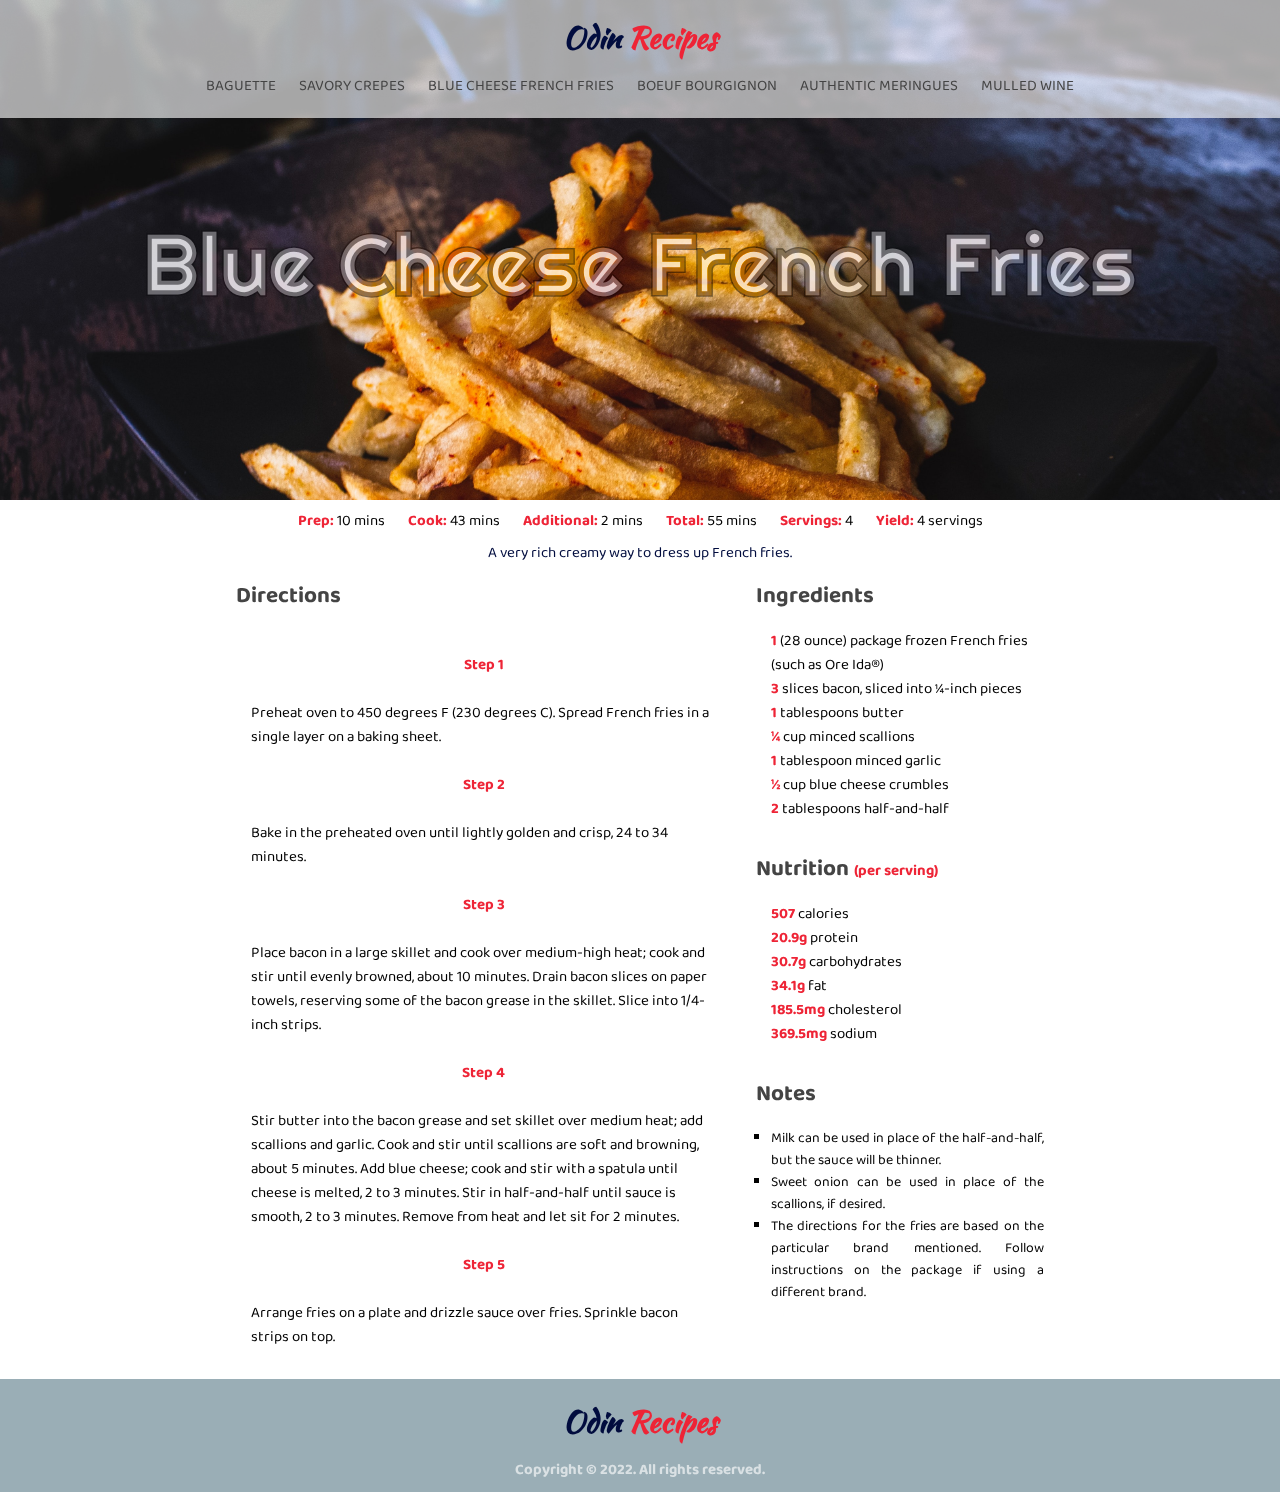
<file: recipes/bc-french-fries.html>
<!DOCTYPE html>
<html lang="en">

<head>
    <meta charset='UTF-8'>
    <meta http-equiv='X-UA-Compatible' content='IE=edge'>
    <meta name='viewport' content='width=device-width, initial-scale=1.0'>
    <title>Odin Recipes</title>
    <link rel='stylesheet' href='/styles/recipes.css'>
    <link rel="preconnect" href="https://fonts.googleapis.com">
    <link rel="preconnect" href="https://fonts.gstatic.com" crossorigin>
    <link href="https://fonts.googleapis.com/css2?family=Baloo+2:wght@400;500;600;700;800&family=Kaushan+Script&family=Righteous&display=swap" rel="stylesheet">
</head>

<body>
    <header>
        <main>
            <div class="main-img3">
                <div class='white-bar'>
                    <div class='wrapper'>

                        <h1><a href=/index.html>Odin <span class='red'>Recipes</span></a></h1>

                        <nav>
                            <ul>
                                <li><a href='french-baguette.html'>Baguette</a></li>
                                <li><a href='french-crepes.html'>Savory Crepes</a></li>
                                <li><a href='bc-french-fries.html'>Blue Cheese French Fries</a></li>
                                <li><a href='boeuf-bourgignon.html'>Boeuf Bourgignon</a></li>
                                <li><a href='french-meringues.html'>Authentic Meringues</a></li>
                                <li><a href='mulled-wine.html'>Mulled Wine</a></li>
                            </ul>
                        </nav>
                    </div>
                </div>
                <div class='wrapper'>
                    <h2>Blue Cheese French Fries</h2>
                </div>
            </div>
        </main>
    </header>

    <section id='prep'>
        <div class='wrapper'>
            <ul>
                <li><span class='red'>Prep:</span> 10 mins</li>
                <li><span class='red'>Cook:</span> 43 mins</li>
                <li><span class='red'>Additional:</span> 2 mins</li>
                <li><span class='red'>Total:</span> 55 mins</li>
                <li><span class='red'>Servings:</span> 4</li>
                <li><span class='red'>Yield:</span> 4 servings</li>
            </ul>
        </div>
        <div class='wrapper'>
            <p>A very rich creamy way to dress up French fries.</p>
        </div>
    </section>

    <div id='ingstenut'>

        <div class='steps'>
            <h2>Directions</h2>
            <ol>
                <li>Preheat oven to 450 degrees F (230 degrees C). Spread French fries in a single layer on a baking sheet.</li>

                <li>Bake in the preheated oven until lightly golden and crisp, 24 to 34 minutes.</li>

                <li>Place bacon in a large skillet and cook over medium-high heat; cook and stir until evenly browned, about 10 minutes. Drain bacon slices on paper towels, reserving some of the bacon grease in the skillet. Slice into 1/4-inch strips.</li>
                <li>Stir butter into the bacon grease and set skillet over medium heat; add scallions and garlic. Cook and stir until scallions are soft and browning, about 5 minutes. Add blue cheese; cook and stir with a spatula until cheese is melted, 2
                    to 3 minutes. Stir in half-and-half until sauce is smooth, 2 to 3 minutes. Remove from heat and let sit for 2 minutes.</li>
                <li>Arrange fries on a plate and drizzle sauce over fries. Sprinkle bacon strips on top.</li>
            </ol>
        </div>

        <div class='ingredients'>
            <h2>Ingredients</h2>
            <ul>
                <li><span class='red'>1</span> (28 ounce) package frozen French fries (such as Ore Ida®)</li>
                <li><span class='red'>3</span> slices bacon, sliced into ¼-inch pieces</li>
                <li><span class='red'>1</span> tablespoons butter</li>
                <li><span class='red'>¼</span> cup minced scallions</li>
                <li><span class='red'>1</span> tablespoon minced garlic</li>
                <li><span class='red'>½</span> cup blue cheese crumbles</li>
                <li><span class='red'>2</span> tablespoons half-and-half</li>
            </ul>
            <div class='clear'></div>
            <div class='nutrition'>
                <h2>Nutrition <span class='red'><small>(per serving)</small></span></h2>
                <ul>
                    <li><span class='red'>507</span> calories</li>
                    <li><span class='red'>20.9g</span> protein</li>
                    <li><span class='red'>30.7g</span> carbohydrates</li>
                    <li><span class='red'>34.1g</span> fat</li>
                    <li><span class='red'>185.5mg</span> cholesterol</li>
                    <li><span class='red'>369.5mg</span> sodium</li>
                </ul>
            </div>
            <div class='clear'></div>
            <div class='note'>
                <h2>Notes</h2>
                <ul>
                    <li>Milk can be used in place of the half-and-half, but the sauce will be thinner.</li>
                    <li>Sweet onion can be used in place of the scallions, if desired.</li>
                    <li>The directions for the fries are based on the particular brand mentioned. Follow instructions on the package if using a different brand.</li>
                </ul>
            </div>
        </div>
    </div>
    <div class='clear'></div>
    <footer>
        <div class='wrapper'>
            <h1><a href=/index.html>Odin <span class='red'>Recipes</span></a></h1>
            <div class='copyright'>Copyright © 2022. All rights reserved.</div>
        </div>
    </footer>

</body>

</html>
</file>
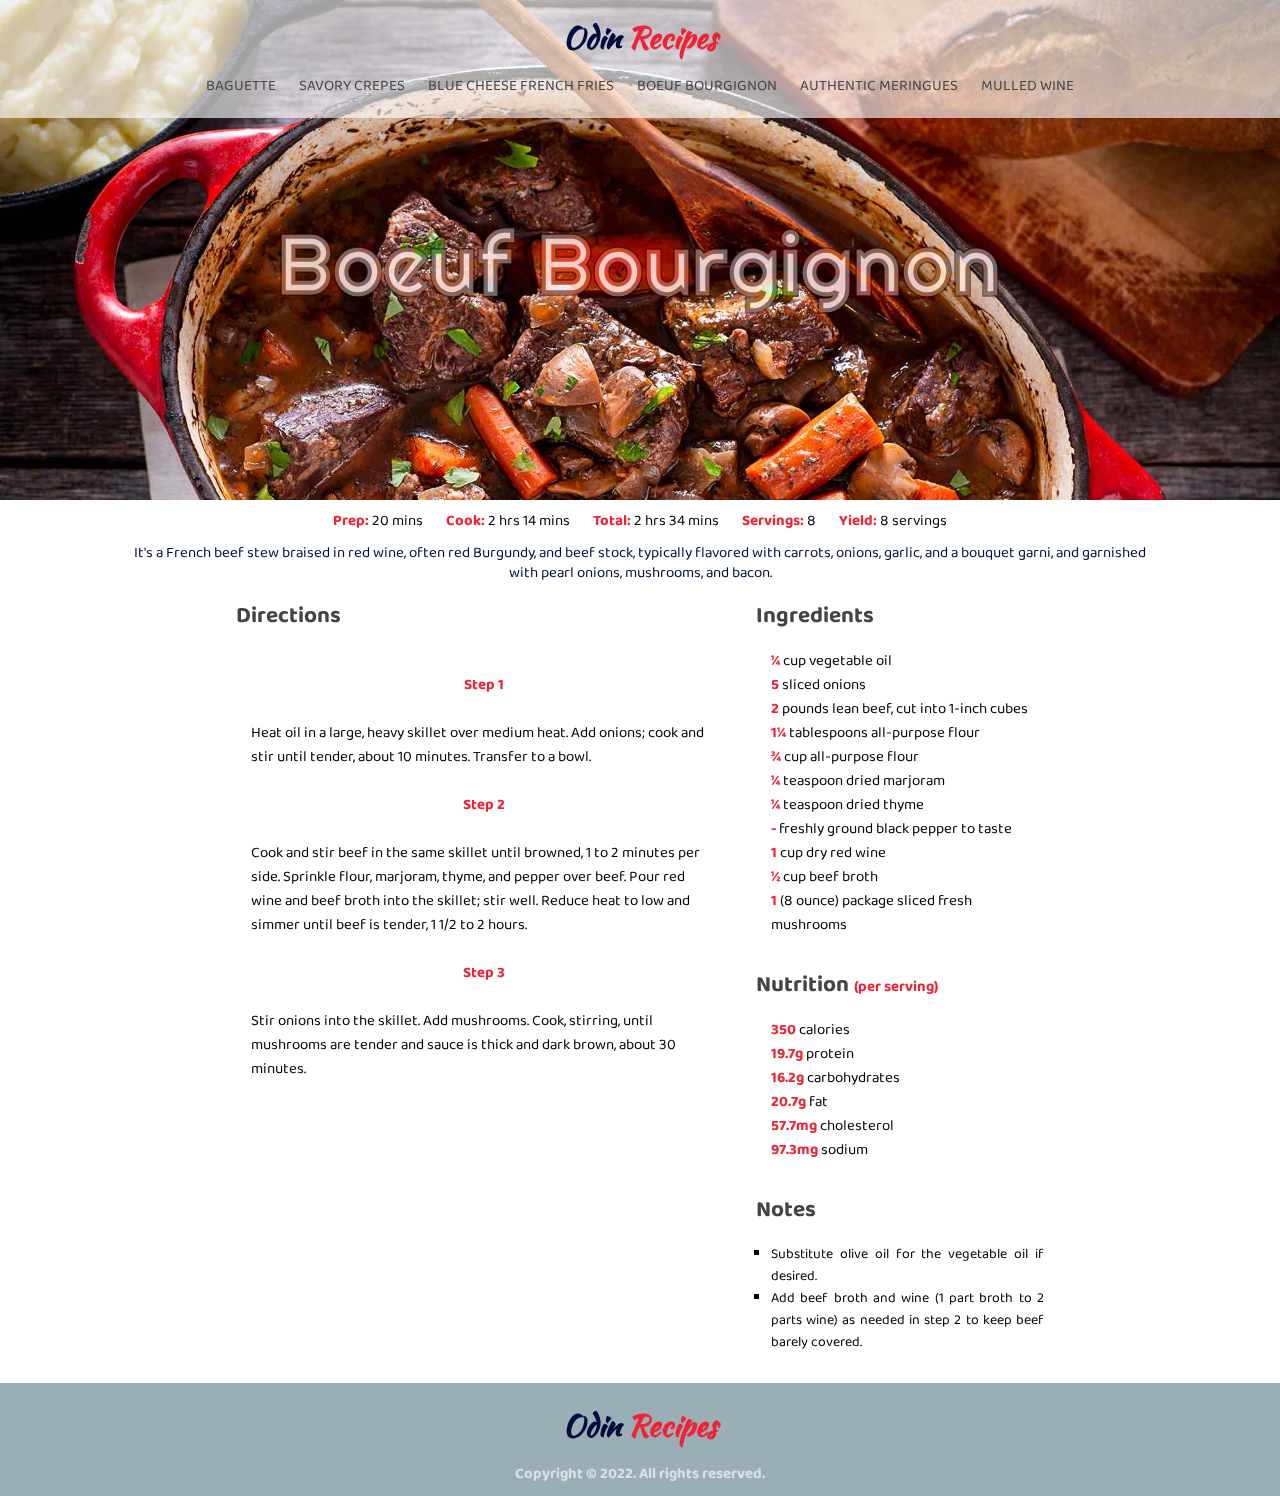
<file: recipes/boeuf-bourgignon.html>
<!DOCTYPE html>
<html lang="en">

<head>
    <meta charset='UTF-8'>
    <meta http-equiv='X-UA-Compatible' content='IE=edge'>
    <meta name='viewport' content='width=device-width, initial-scale=1.0'>
    <title>Odin Recipes</title>
    <link rel='stylesheet' href='/styles/recipes.css'>
    <link rel="preconnect" href="https://fonts.googleapis.com">
    <link rel="preconnect" href="https://fonts.gstatic.com" crossorigin>
    <link href="https://fonts.googleapis.com/css2?family=Baloo+2:wght@400;500;600;700;800&family=Kaushan+Script&family=Righteous&display=swap" rel="stylesheet">
</head>

<body>
    <header>
        <main>
            <div class="main-img4">
                <div class='white-bar'>
                    <div class='wrapper'>

                        <h1><a href=/index.html>Odin <span class='red'>Recipes</span></a></h1>

                        <nav>
                            <ul>
                                <li><a href='french-baguette.html'>Baguette</a></li>
                                <li><a href='french-crepes.html'>Savory Crepes</a></li>
                                <li><a href='bc-french-fries.html'>Blue Cheese French Fries</a></li>
                                <li><a href='boeuf-bourgignon.html'>Boeuf Bourgignon</a></li>
                                <li><a href='french-meringues.html'>Authentic Meringues</a></li>
                                <li><a href='mulled-wine.html'>Mulled Wine</a></li>
                            </ul>
                        </nav>
                    </div>
                </div>
                <div class='wrapper'>
                    <h2>Boeuf Bourgignon</h2>
                </div>
            </div>
        </main>
    </header>

    <section id='prep'>
        <div class='wrapper'>
            <ul>
                <li><span class='red'>Prep:</span> 20 mins</li>
                <li><span class='red'>Cook:</span> 2 hrs 14 mins</li>
                <li><span class='red'>Total:</span> 2 hrs 34 mins</li>
                <li><span class='red'>Servings:</span> 8</li>
                <li><span class='red'>Yield:</span> 8 servings</li>
            </ul>
        </div>
        <div class='wrapper'>
            <p>It's a French beef stew braised in red wine, often red Burgundy, and beef stock, typically flavored with carrots, onions, garlic, and a bouquet garni, and garnished with pearl onions, mushrooms, and bacon.</p>
        </div>
    </section>

    <div id='ingstenut'>

        <div class='steps'>
            <h2>Directions</h2>
            <ol>
                <li>Heat oil in a large, heavy skillet over medium heat. Add onions; cook and stir until tender, about 10 minutes. Transfer to a bowl.</li>

                <li>Cook and stir beef in the same skillet until browned, 1 to 2 minutes per side. Sprinkle flour, marjoram, thyme, and pepper over beef. Pour red wine and beef broth into the skillet; stir well. Reduce heat to low and simmer until beef is
                    tender, 1 1/2 to 2 hours.</li>

                <li>Stir onions into the skillet. Add mushrooms. Cook, stirring, until mushrooms are tender and sauce is thick and dark brown, about 30 minutes.</li>
            </ol>
        </div>

        <div class='ingredients'>
            <h2>Ingredients</h2>
            <ul>
                <li><span class='red'>¼</span> cup vegetable oil</li>
                <li><span class='red'>5</span> sliced onions</li>
                <li><span class='red'>2</span> pounds lean beef, cut into 1-inch cubes</li>
                <li><span class='red'>1¼</span> tablespoons all-purpose flour</li>
                <li><span class='red'>¾</span> cup all-purpose flour</li>
                <li><span class='red'>¼</span> teaspoon dried marjoram</li>
                <li><span class='red'>¼</span> teaspoon dried thyme</li>
                <li><span class='red'>-</span> freshly ground black pepper to taste</li>
                <li><span class='red'>1</span> cup dry red wine</li>
                <li><span class='red'>½</span> cup beef broth</li>
                <li><span class='red'>1</span> (8 ounce) package sliced fresh mushrooms</li>
            </ul>
            <div class='clear'></div>
            <div class='nutrition'>
                <h2>Nutrition <span class='red'><small>(per serving)</small></span></h2>
                <ul>
                    <li><span class='red'>350</span> calories</li>
                    <li><span class='red'>19.7g</span> protein</li>
                    <li><span class='red'>16.2g</span> carbohydrates</li>
                    <li><span class='red'>20.7g</span> fat</li>
                    <li><span class='red'>57.7mg</span> cholesterol</li>
                    <li><span class='red'>97.3mg</span> sodium</li>
                </ul>
            </div>
            <div class='clear'></div>
            <div class='note'>
                <h2>Notes</h2>
                <ul>
                    <li>Substitute olive oil for the vegetable oil if desired.</li>
                    <li>Add beef broth and wine (1 part broth to 2 parts wine) as needed in step 2 to keep beef barely covered.</li>
                </ul>
            </div>
        </div>
    </div>
    <div class='clear'></div>
    <footer>
        <div class='wrapper'>
            <h1><a href=/index.html>Odin <span class='red'>Recipes</span></a></h1>
            <div class='copyright'>Copyright © 2022. All rights reserved.</div>
        </div>
    </footer>

</body>

</html>
</file>
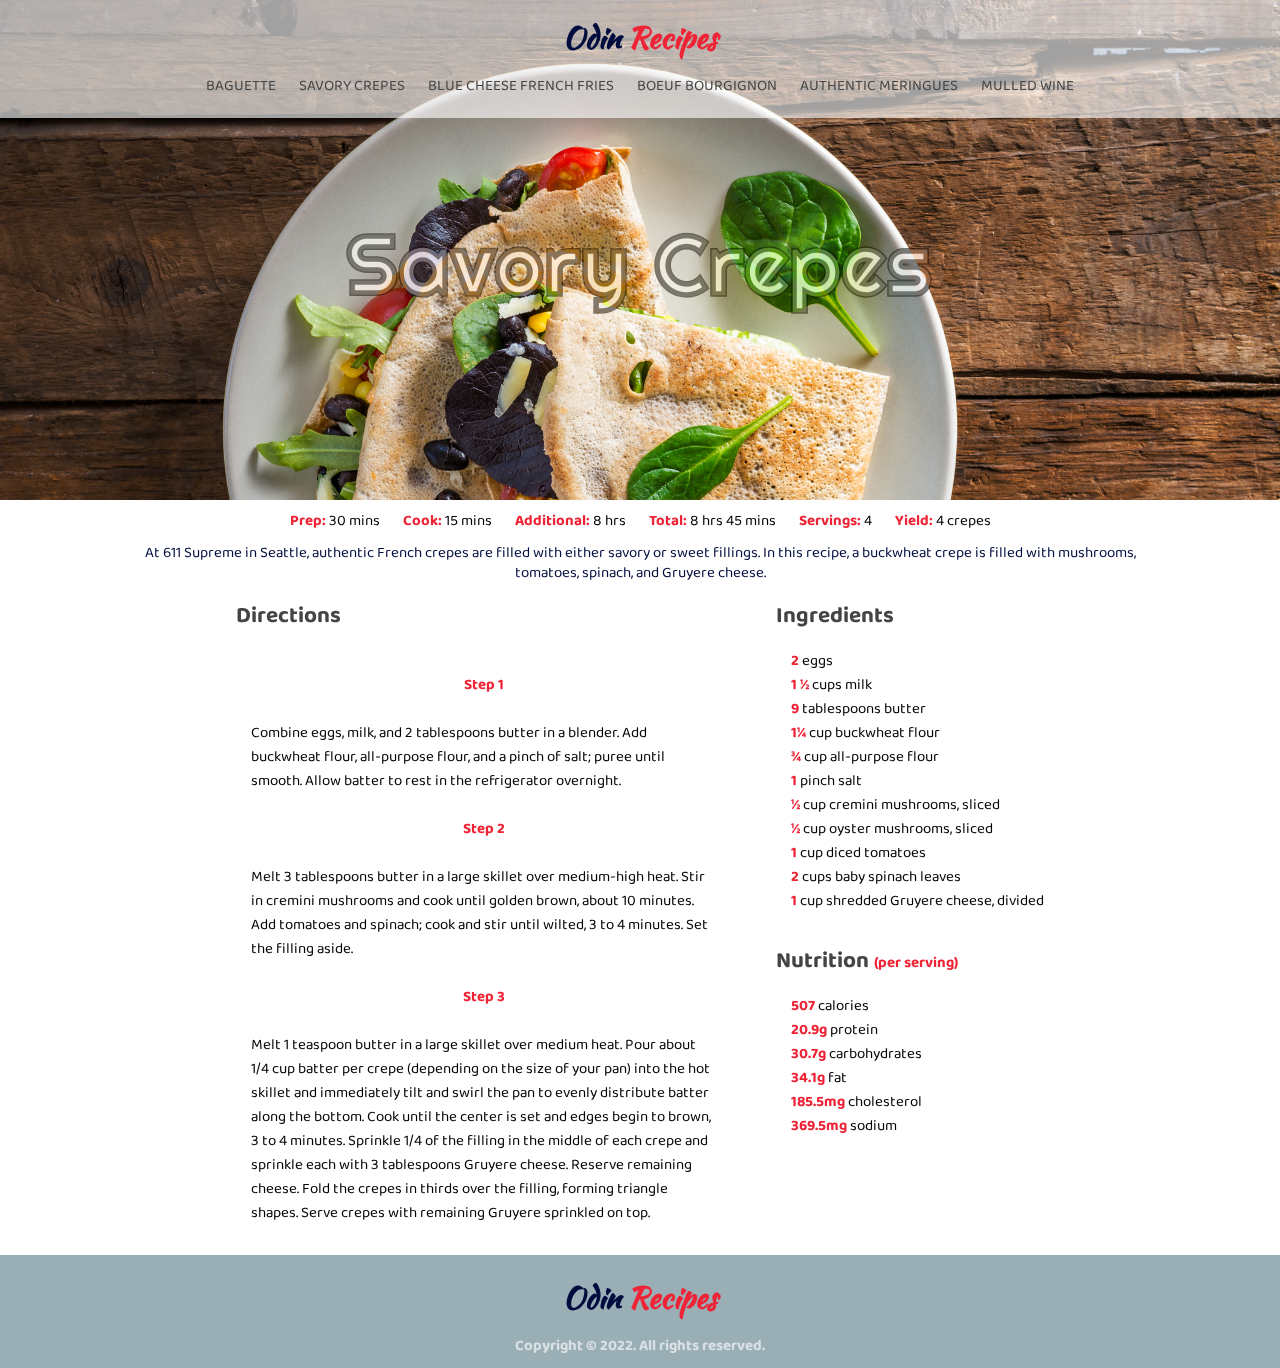
<file: recipes/french-crepes.html>
<!DOCTYPE html>
<html lang="en">

<head>
    <meta charset='UTF-8'>
    <meta http-equiv='X-UA-Compatible' content='IE=edge'>
    <meta name='viewport' content='width=device-width, initial-scale=1.0'>
    <title>Odin Recipes</title>
    <link rel='stylesheet' href='/styles/recipes.css'>
    <link rel="preconnect" href="https://fonts.googleapis.com">
    <link rel="preconnect" href="https://fonts.gstatic.com" crossorigin>
    <link href="https://fonts.googleapis.com/css2?family=Baloo+2:wght@400;500;600;700;800&family=Kaushan+Script&family=Righteous&display=swap" rel="stylesheet">
</head>

<body>
    <header>
        <main>
            <div class="main-img2">
                <div class='white-bar'>
                    <div class='wrapper'>

                        <h1><a href=/index.html>Odin <span class='red'>Recipes</span></a></h1>

                        <nav>
                            <ul>
                                <li><a href='french-baguette.html'>Baguette</a></li>
                                <li><a href='french-crepes.html'>Savory Crepes</a></li>
                                <li><a href='bc-french-fries.html'>Blue Cheese French Fries</a></li>
                                <li><a href='boeuf-bourgignon.html'>Boeuf Bourgignon</a></li>
                                <li><a href='french-meringues.html'>Authentic Meringues</a></li>
                                <li><a href='mulled-wine.html'>Mulled Wine</a></li>
                            </ul>
                        </nav>
                    </div>
                </div>
                <div class='wrapper'>
                    <h2>Savory Crepes</h2>
                </div>
            </div>
        </main>
    </header>

    <section id='prep'>
        <div class='wrapper'>
            <ul>
                <li><span class='red'>Prep:</span> 30 mins</li>
                <li><span class='red'>Cook:</span> 15 mins</li>
                <li><span class='red'>Additional:</span> 8 hrs</li>
                <li><span class='red'>Total:</span> 8 hrs 45 mins</li>
                <li><span class='red'>Servings:</span> 4</li>
                <li><span class='red'>Yield:</span> 4 crepes</li>
            </ul>
        </div>
        <div class='wrapper'>
            <p>At 611 Supreme in Seattle, authentic French crepes are filled with either savory or sweet fillings. In this recipe, a buckwheat crepe is filled with mushrooms, tomatoes, spinach, and Gruyere cheese.</p>
        </div>
    </section>

    <div id='ingstenut'>

        <div class='steps'>
            <h2>Directions</h2>
            <ol>
                <li>Combine eggs, milk, and 2 tablespoons butter in a blender. Add buckwheat flour, all-purpose flour, and a pinch of salt; puree until smooth. Allow batter to rest in the refrigerator overnight.</li>

                <li>Melt 3 tablespoons butter in a large skillet over medium-high heat. Stir in cremini mushrooms and cook until golden brown, about 10 minutes. Add tomatoes and spinach; cook and stir until wilted, 3 to 4 minutes. Set the filling aside.</li>

                <li>Melt 1 teaspoon butter in a large skillet over medium heat. Pour about 1/4 cup batter per crepe (depending on the size of your pan) into the hot skillet and immediately tilt and swirl the pan to evenly distribute batter along the bottom.
                    Cook until the center is set and edges begin to brown, 3 to 4 minutes. Sprinkle 1/4 of the filling in the middle of each crepe and sprinkle each with 3 tablespoons Gruyere cheese. Reserve remaining cheese. Fold the crepes in thirds
                    over the filling, forming triangle shapes. Serve crepes with remaining Gruyere sprinkled on top.</li>
            </ol>
        </div>

        <div class='ingredients'>
            <h2>Ingredients</h2>
            <ul>
                <li><span class='red'>2</span> eggs</li>
                <li><span class='red'>1 ½</span> cups milk</li>
                <li><span class='red'>9</span> tablespoons butter</li>
                <li><span class='red'>1¼</span> cup buckwheat flour</li>
                <li><span class='red'>¾</span> cup all-purpose flour</li>
                <li><span class='red'>1</span> pinch salt</li>
                <li><span class='red'>½</span> cup cremini mushrooms, sliced</li>
                <li><span class='red'>½</span> cup oyster mushrooms, sliced</li>
                <li><span class='red'>1</span> cup diced tomatoes</li>
                <li><span class='red'>2</span> cups baby spinach leaves</li>
                <li><span class='red'>1</span> cup shredded Gruyere cheese, divided</li>
            </ul>
            <div class='clear'></div>
            <div class='nutrition'>
                <h2>Nutrition <span class='red'><small>(per serving)</small></span></h2>
                <ul>
                    <li><span class='red'>507</span> calories</li>
                    <li><span class='red'>20.9g</span> protein</li>
                    <li><span class='red'>30.7g</span> carbohydrates</li>
                    <li><span class='red'>34.1g</span> fat</li>
                    <li><span class='red'>185.5mg</span> cholesterol</li>
                    <li><span class='red'>369.5mg</span> sodium</li>
                </ul>

            </div>
        </div>
    </div>
    <div class='clear'></div>
    <footer>
        <div class='wrapper'>
            <h1><a href=/index.html>Odin <span class='red'>Recipes</span></a></h1>
            <div class='copyright'>Copyright © 2022. All rights reserved.</div>
        </div>
    </footer>

</body>

</html>
</file>
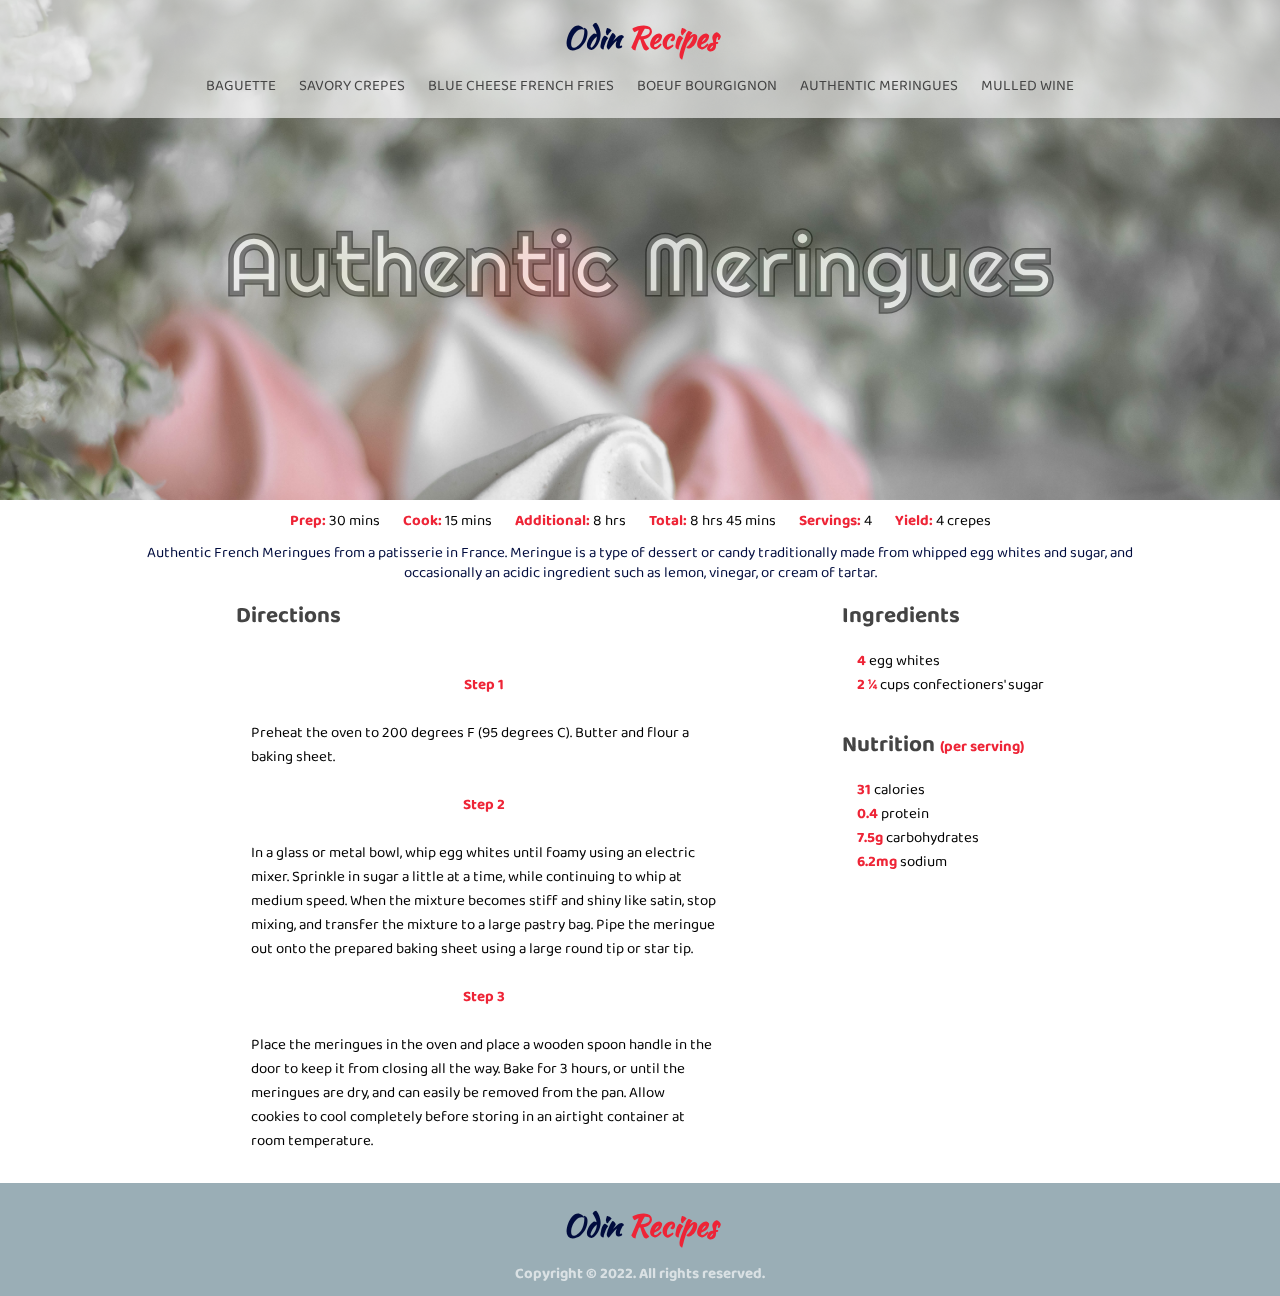
<file: recipes/french-meringues.html>
<!DOCTYPE html>
<html lang="en">

<head>
    <meta charset='UTF-8'>
    <meta http-equiv='X-UA-Compatible' content='IE=edge'>
    <meta name='viewport' content='width=device-width, initial-scale=1.0'>
    <title>Odin Recipes</title>
    <link rel='stylesheet' href='/styles/recipes.css'>
    <link rel="preconnect" href="https://fonts.googleapis.com">
    <link rel="preconnect" href="https://fonts.gstatic.com" crossorigin>
    <link href="https://fonts.googleapis.com/css2?family=Baloo+2:wght@400;500;600;700;800&family=Kaushan+Script&family=Righteous&display=swap" rel="stylesheet">
</head>

<body>
    <header>
        <main>
            <div class="main-img5">
                <div class='white-bar'>
                    <div class='wrapper'>

                        <h1><a href=/index.html>Odin <span class='red'>Recipes</span></a></h1>

                        <nav>
                            <ul>
                                <li><a href='french-baguette.html'>Baguette</a></li>
                                <li><a href='french-crepes.html'>Savory Crepes</a></li>
                                <li><a href='bc-french-fries.html'>Blue Cheese French Fries</a></li>
                                <li><a href='boeuf-bourgignon.html'>Boeuf Bourgignon</a></li>
                                <li><a href='french-meringues.html'>Authentic Meringues</a></li>
                                <li><a href='mulled-wine.html'>Mulled Wine</a></li>
                            </ul>
                        </nav>
                    </div>
                </div>
                <div class='wrapper'>
                    <h2>Authentic Meringues</h2>
                </div>
            </div>
        </main>
    </header>

    <section id='prep'>
        <div class='wrapper'>
            <ul>
                <li><span class='red'>Prep:</span> 30 mins</li>
                <li><span class='red'>Cook:</span> 15 mins</li>
                <li><span class='red'>Additional:</span> 8 hrs</li>
                <li><span class='red'>Total:</span> 8 hrs 45 mins</li>
                <li><span class='red'>Servings:</span> 4</li>
                <li><span class='red'>Yield:</span> 4 crepes</li>
            </ul>
        </div>
        <div class='wrapper'>
            <p>Authentic French Meringues from a patisserie in France. Meringue is a type of dessert or candy traditionally made from whipped egg whites and sugar, and occasionally an acidic ingredient such as lemon, vinegar, or cream of tartar. </p>
        </div>
    </section>

    <div id='ingstenut'>

        <div class='steps'>
            <h2>Directions</h2>
            <ol>
                <li>Preheat the oven to 200 degrees F (95 degrees C). Butter and flour a baking sheet.</li>

                <li>In a glass or metal bowl, whip egg whites until foamy using an electric mixer. Sprinkle in sugar a little at a time, while continuing to whip at medium speed. When the mixture becomes stiff and shiny like satin, stop mixing, and transfer
                    the mixture to a large pastry bag. Pipe the meringue out onto the prepared baking sheet using a large round tip or star tip.</li>

                <li>Place the meringues in the oven and place a wooden spoon handle in the door to keep it from closing all the way. Bake for 3 hours, or until the meringues are dry, and can easily be removed from the pan. Allow cookies to cool completely
                    before storing in an airtight container at room temperature.</li>
            </ol>
        </div>

        <div class='ingredients'>
            <h2>Ingredients</h2>
            <ul>
                <li><span class='red'>4</span> egg whites</li>
                <li><span class='red'>2 ¼</span> cups confectioners' sugar</li>
            </ul>
            <div class='clear'></div>
            <div class='nutrition'>
                <h2>Nutrition <span class='red'><small>(per serving)</small></span></h2>
                <ul>
                    <li><span class='red'>31</span> calories</li>
                    <li><span class='red'>0.4</span> protein</li>
                    <li><span class='red'>7.5g</span> carbohydrates</li>
                    <li><span class='red'>6.2mg</span> sodium</li>
                </ul>
            </div>
        </div>
    </div>
    <div class='clear'></div>
    <footer>
        <div class='wrapper'>
            <h1><a href=/index.html>Odin <span class='red'>Recipes</span></a></h1>
            <div class='copyright'>Copyright © 2022. All rights reserved.</div>
        </div>
    </footer>

</body>

</html>
</file>
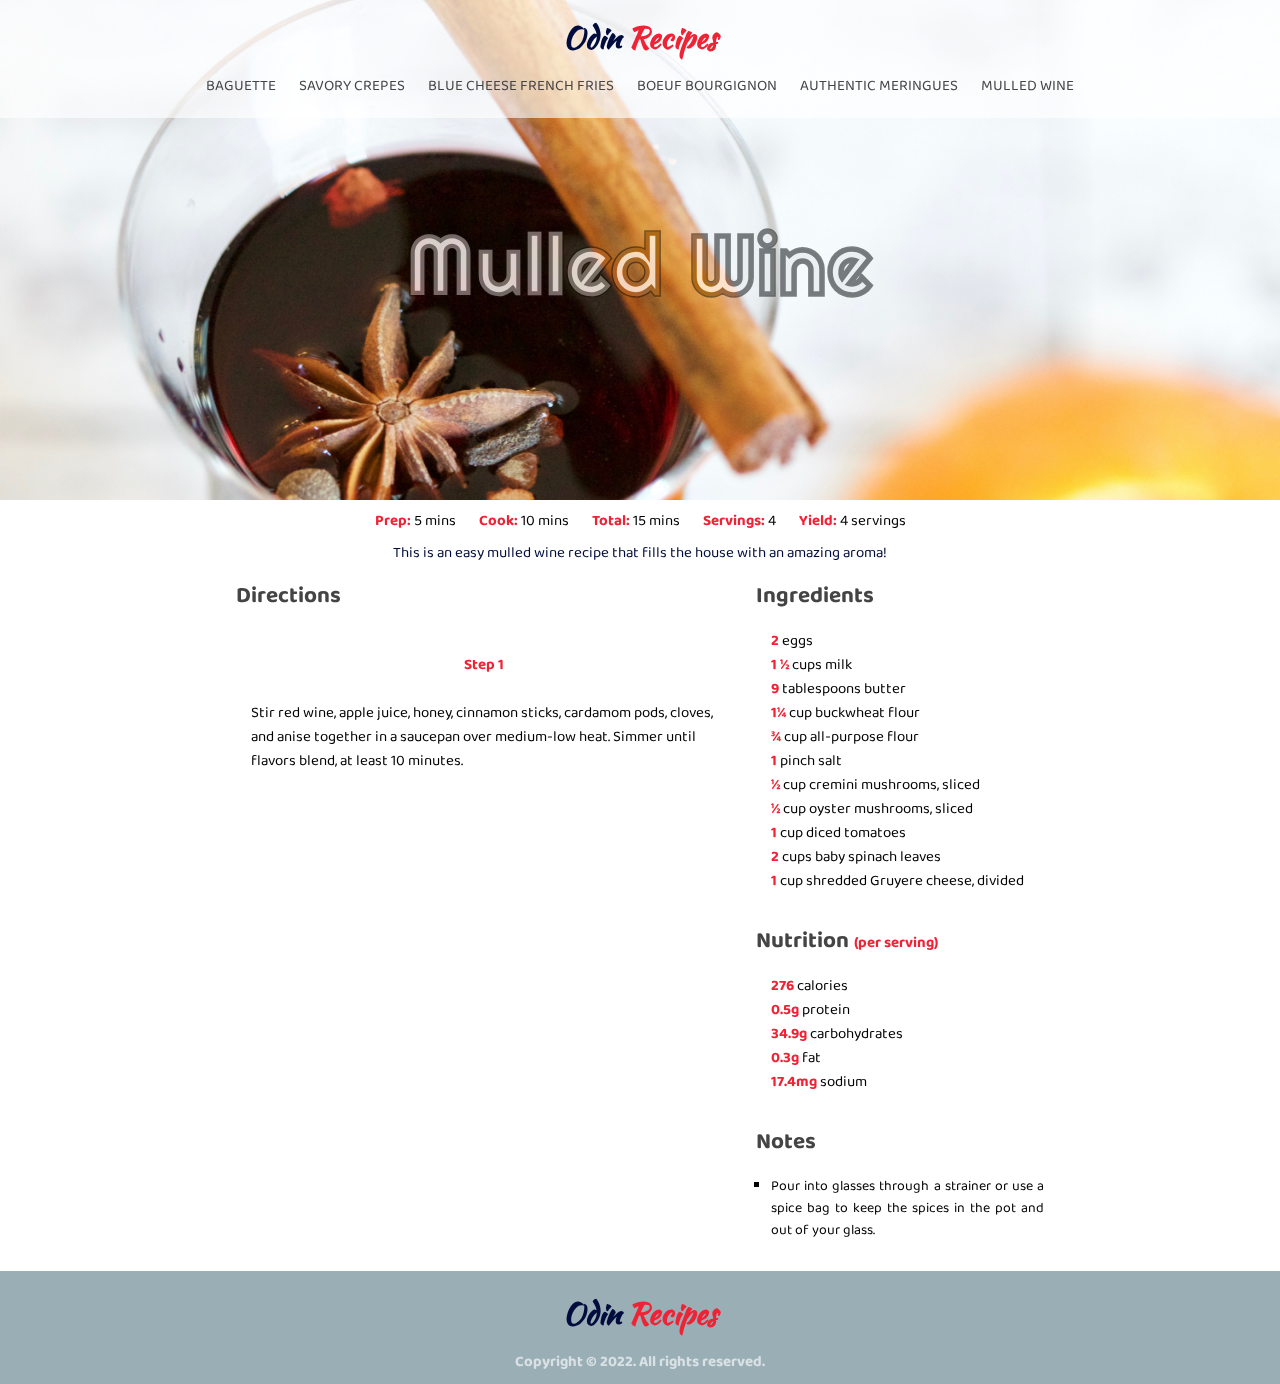
<file: recipes/mulled-wine.html>
<!DOCTYPE html>
<html lang="en">

<head>
    <meta charset='UTF-8'>
    <meta http-equiv='X-UA-Compatible' content='IE=edge'>
    <meta name='viewport' content='width=device-width, initial-scale=1.0'>
    <title>Odin Recipes</title>
    <link rel='stylesheet' href='/styles/recipes.css'>
    <link rel="preconnect" href="https://fonts.googleapis.com">
    <link rel="preconnect" href="https://fonts.gstatic.com" crossorigin>
    <link href="https://fonts.googleapis.com/css2?family=Baloo+2:wght@400;500;600;700;800&family=Kaushan+Script&family=Righteous&display=swap" rel="stylesheet">
</head>

<body>
    <header>
        <main>
            <div class="main-img6">
                <div class='white-bar'>
                    <div class='wrapper'>

                        <h1><a href=/index.html>Odin <span class='red'>Recipes</span></a></h1>

                        <nav>
                            <ul>
                                <li><a href='french-baguette.html'>Baguette</a></li>
                                <li><a href='french-crepes.html'>Savory Crepes</a></li>
                                <li><a href='bc-french-fries.html'>Blue Cheese French Fries</a></li>
                                <li><a href='boeuf-bourgignon.html'>Boeuf Bourgignon</a></li>
                                <li><a href='french-meringues.html'>Authentic Meringues</a></li>
                                <li><a href='mulled-wine.html'>Mulled Wine</a></li>
                            </ul>
                        </nav>
                    </div>
                </div>
                <div class='wrapper'>
                    <h2>Mulled Wine</h2>
                </div>
            </div>
        </main>
    </header>

    <section id='prep'>
        <div class='wrapper'>
            <ul>
                <li><span class='red'>Prep:</span> 5 mins</li>
                <li><span class='red'>Cook:</span> 10 mins</li>
                <li><span class='red'>Total:</span> 15 mins</li>
                <li><span class='red'>Servings:</span> 4</li>
                <li><span class='red'>Yield:</span> 4 servings</li>
            </ul>
        </div>
        <div class='wrapper'>
            <p>This is an easy mulled wine recipe that fills the house with an amazing aroma!</p>
        </div>
    </section>

    <div id='ingstenut'>

        <div class='steps'>
            <h2>Directions</h2>
            <ol>
                <li>Stir red wine, apple juice, honey, cinnamon sticks, cardamom pods, cloves, and anise together in a saucepan over medium-low heat. Simmer until flavors blend, at least 10 minutes.</li>
            </ol>
        </div>

        <div class='ingredients'>
            <h2>Ingredients</h2>
            <ul>
                <li><span class='red'>2</span> eggs</li>
                <li><span class='red'>1 ½</span> cups milk</li>
                <li><span class='red'>9</span> tablespoons butter</li>
                <li><span class='red'>1¼</span> cup buckwheat flour</li>
                <li><span class='red'>¾</span> cup all-purpose flour</li>
                <li><span class='red'>1</span> pinch salt</li>
                <li><span class='red'>½</span> cup cremini mushrooms, sliced</li>
                <li><span class='red'>½</span> cup oyster mushrooms, sliced</li>
                <li><span class='red'>1</span> cup diced tomatoes</li>
                <li><span class='red'>2</span> cups baby spinach leaves</li>
                <li><span class='red'>1</span> cup shredded Gruyere cheese, divided</li>
            </ul>
            <div class='clear'></div>
            <div class='nutrition'>
                <h2>Nutrition <span class='red'><small>(per serving)</small></span></h2>
                <ul>
                    <li><span class='red'>276</span> calories</li>
                    <li><span class='red'>0.5g</span> protein</li>
                    <li><span class='red'>34.9g</span> carbohydrates</li>
                    <li><span class='red'>0.3g</span> fat</li>
                    <li><span class='red'>17.4mg</span> sodium</li>
                </ul>
            </div>
            <div class='clear'></div>
            <div class='note'>
                <h2>Notes</h2>
                <ul>
                    <li>Pour into glasses through a strainer or use a spice bag to keep the spices in the pot and out of your glass.</li>
                </ul>
            </div>
        </div>
    </div>
    <div class='clear'></div>
    <footer>
        <div class='wrapper'>
            <h1><a href=/index.html>Odin <span class='red'>Recipes</span></a></h1>
            <div class='copyright'>Copyright © 2022. All rights reserved.</div>
        </div>
    </footer>

</body>

</html>
</file>
<file: styles/recipes.css>
/* GENERAL */

* {
    margin: 0;
    padding: 0;
    justify-content: center;
}

body {
    font-family: 'Baloo 2', cursive;
    font-size: 15px;
}

small {
    font-size: 15px;
}

h1 {
    color: #010C3E;
}

h2 {
    color: #444;
    margin-bottom: 15px;
}

h3 {
    color: #444;
}

h4 {
    font-size: 24px;
    color: #444;
    text-transform: uppercase;
}

p {
    line-height: 20px;
    color: #010C3E;
    text-align: center;
}

ul ol {
    list-style: none;
}

a {
    text-decoration: none;
    color: #444;
}

.wrapper,
.recipe-title {
    width: 80%;
    margin: 0 auto;
    padding: 0 10px;
}

.clear {
    margin-bottom: 30px;
}

.red {
    color: #EE2436;
    font-weight: bold;
}


/* RECIPES */

header {
    height: 500px;
}

.main-img1,
.main-img2,
.main-img3,
.main-img4,
.main-img5,
.main-img6 {
    width: 100%;
    height: 500px;
}

.main-img1 {
    background: url('/images/french-baguette.jpg');
    background-size: cover;
}

.main-img2 {
    background: url('/images/french-crepe.jpg');
    background-size: cover;
}

.main-img3 {
    background: url('/images/french-fries2.jpg');
    background-size: cover;
}

.main-img4 {
    background: url('/images/Boeuf\ Bourguignon.jpg');
    background-size: cover;
}

.main-img5 {
    background: url('/images/french-meringues.jpg');
    background-size: cover;
}

.main-img6 {
    background: url('/images/mulled-wine.jpg');
    background-size: cover;
}

.white-bar {
    height: 145px 10%;
    width: 100%;
    background-color: #ffffffa1;
}

header h1 {
    text-align: center;
    padding: 15px 0 0 0;
}

header h2 {
    text-align: center;
    padding: 95px 0 95px 0;
    font-family: 'Righteous', cursive;
    letter-spacing: 2px;
    color: rgba(250, 235, 215, 0.880);
    -webkit-text-stroke: 3px #010c3e86;
    font-size: calc(20px + 4.88vw);
    mix-blend-mode: luminosity;
}

header h1 a {
    font-family: 'Kaushan Script', cursive;
    color: #010C3E;
}

header nav {
    padding: 10px 0 10px 0;
    text-align: center;
}

header nav ul li {
    display: inline-block;
    padding: 0 10px 10px 10px;
    text-transform: uppercase;
}

header nav ul li a:hover {
    color: #010C3E;
    text-decoration: bold;
    /* text-decoration: underline #EE2436;*/
}


/* PREP */

#prep {
    margin-bottom: 15px;
}

#prep ul {
    text-align: center;
    margin: 10px 0 10px 0;
    line-height: 1.5;
}

#prep ul li {
    display: inline-block;
    padding: 0 10px 0 10px;
}


/* INGREDIENTS */

#ingstenut {
    display: grid;
    max-width: 75%;
    grid-template-columns: 50% 30%;
    gap: 40px;
    align-items: start;
    align-content: center;
    justify-content: center;
    justify-items: end;
    margin: 0 auto;
}

.ingredients ul {
    padding-left: 15px;
    list-style-type: none;
}

.ingredients .note ul {
    font-size: 14px;
    list-style-type: square;
    text-align: justify;
    line-break: 30px;
}


/* DIRECTIONS */

.steps ol {
    counter-reset: step;
    list-style: none;
    padding-left: 15px;
}

.steps li::before {
    counter-increment: step;
    content: '\AStep ' counter(step) '\A\A';
    display: grid;
    white-space: pre;
    color: #EE2436;
    font-family: cursive;
    font-weight: bold;
    text-align: center;
    font-family: 'Baloo 2', cursive;
}


/* FOOTER */

footer {
    height: 110px 10%;
    background-color: hsl(198, 16%, 66%);
}

footer h1 {
    text-align: center;
    padding-top: 2%;
}

footer h1 a {
    color: #010C3E;
    font-family: 'Kaushan Script', cursive;
}

.copyright {
    text-align: center;
    font-weight: bold;
    padding: 1% 0 1% 0;
    color: #ffffffa1;
}
</file>
